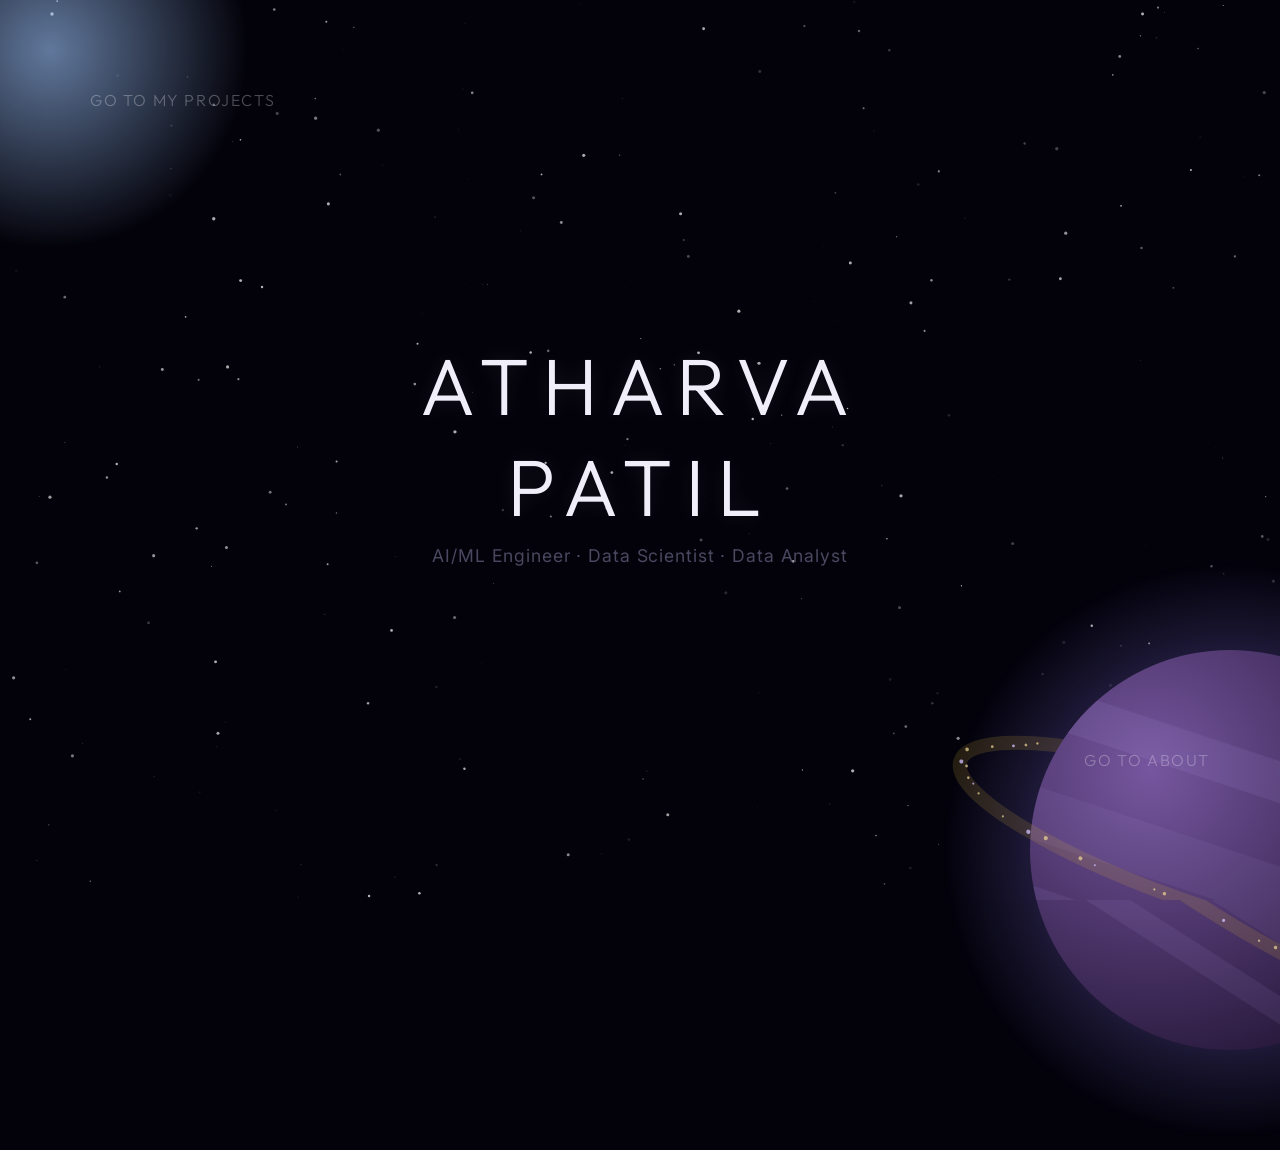
<file: index.html>
<!DOCTYPE html>
<html lang="en">
<head>
    <meta charset="UTF-8">
    <meta name="viewport" content="width=device-width, initial-scale=1.0">
    <title>Atharva Patil</title>
    <link rel="stylesheet" href="landing.css?v=2">
    <link rel="preconnect" href="https://fonts.googleapis.com">
    <link rel="preconnect" href="https://fonts.gstatic.com" crossorigin>
    <link href="https://fonts.googleapis.com/css2?family=Inter:wght@300;400;500;600&family=Outfit:wght@200;300;400;600&display=swap" rel="stylesheet">
    <link rel="icon" type="image/png" href="assets/logo_circle.png">
<!-- Google tag (gtag.js) -->
<script async src="https://www.googletagmanager.com/gtag/js?id=G-QKXBWYPP16"></script>
<script>
  window.dataLayer = window.dataLayer || [];
  function gtag(){dataLayer.push(arguments);}
  gtag('js', new Date());
  gtag('config', 'G-QKXBWYPP16');
</script>
</head>
<body>
    <canvas id="starfield"></canvas>
    
    <div id="center-content">
        <h1 class="name">Atharva Patil</h1>
        <p class="roles">AI/ML Engineer &middot; Data Scientist &middot; Data Analyst</p>
    </div>

    <!-- Top Left Nebula (Projects Gateway) -->
    <a href="projects.html" id="nebula-gateway" class="gateway top-left">
        <div class="nebula-glow"></div>
        <span class="gateway-label">Go to my Projects</span>
    </a>

    <!-- Bottom Right Planet (About Gateway) -->
    <a href="about.html" id="planet-gateway" class="gateway bottom-right" data-planet-box>
        <div class="planet"></div>
        <div class="planet-canvas-clip"><canvas class="planet-canvas" data-planet data-planet-tilt="0.32"></canvas></div>
        <span class="gateway-label">Go to About</span>
    </a>

    <script src="landing.js?v=2"></script>
    <script src="about-planet.js"></script>
</body>
</html>
</file>
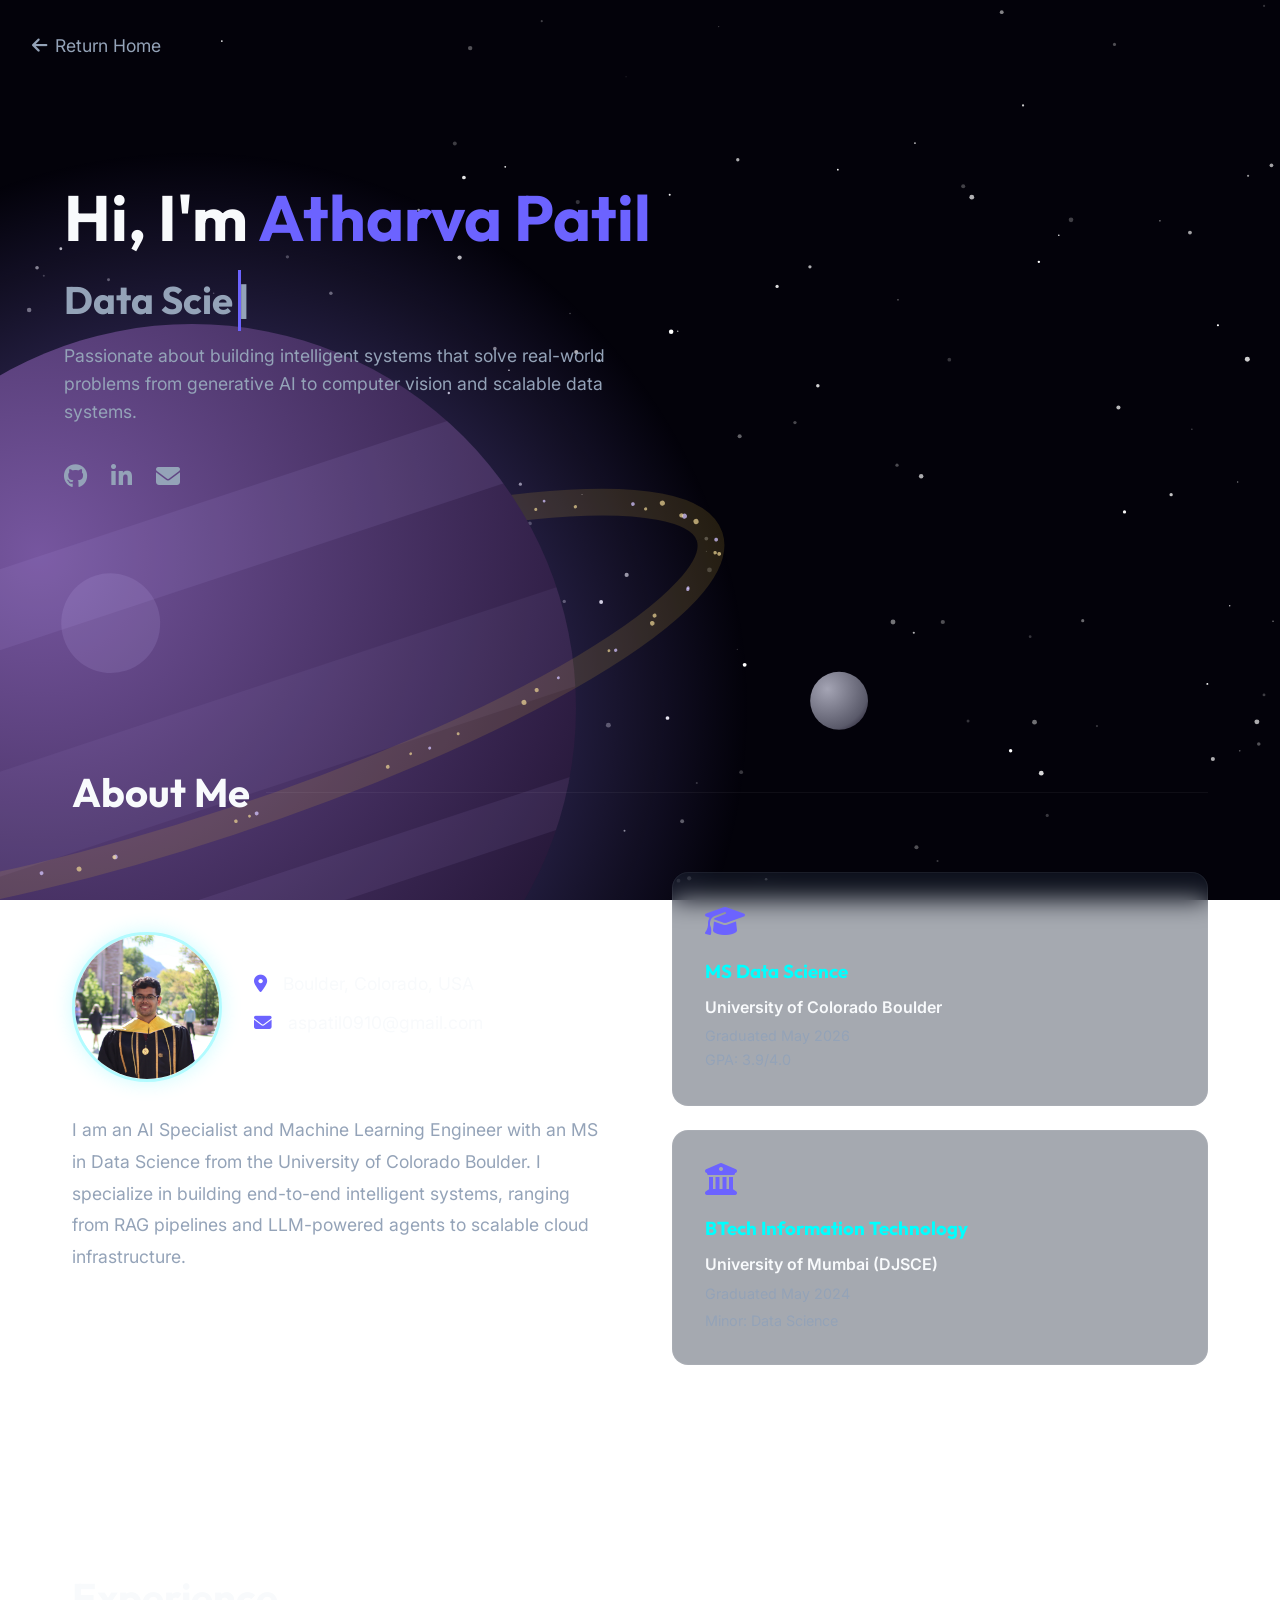
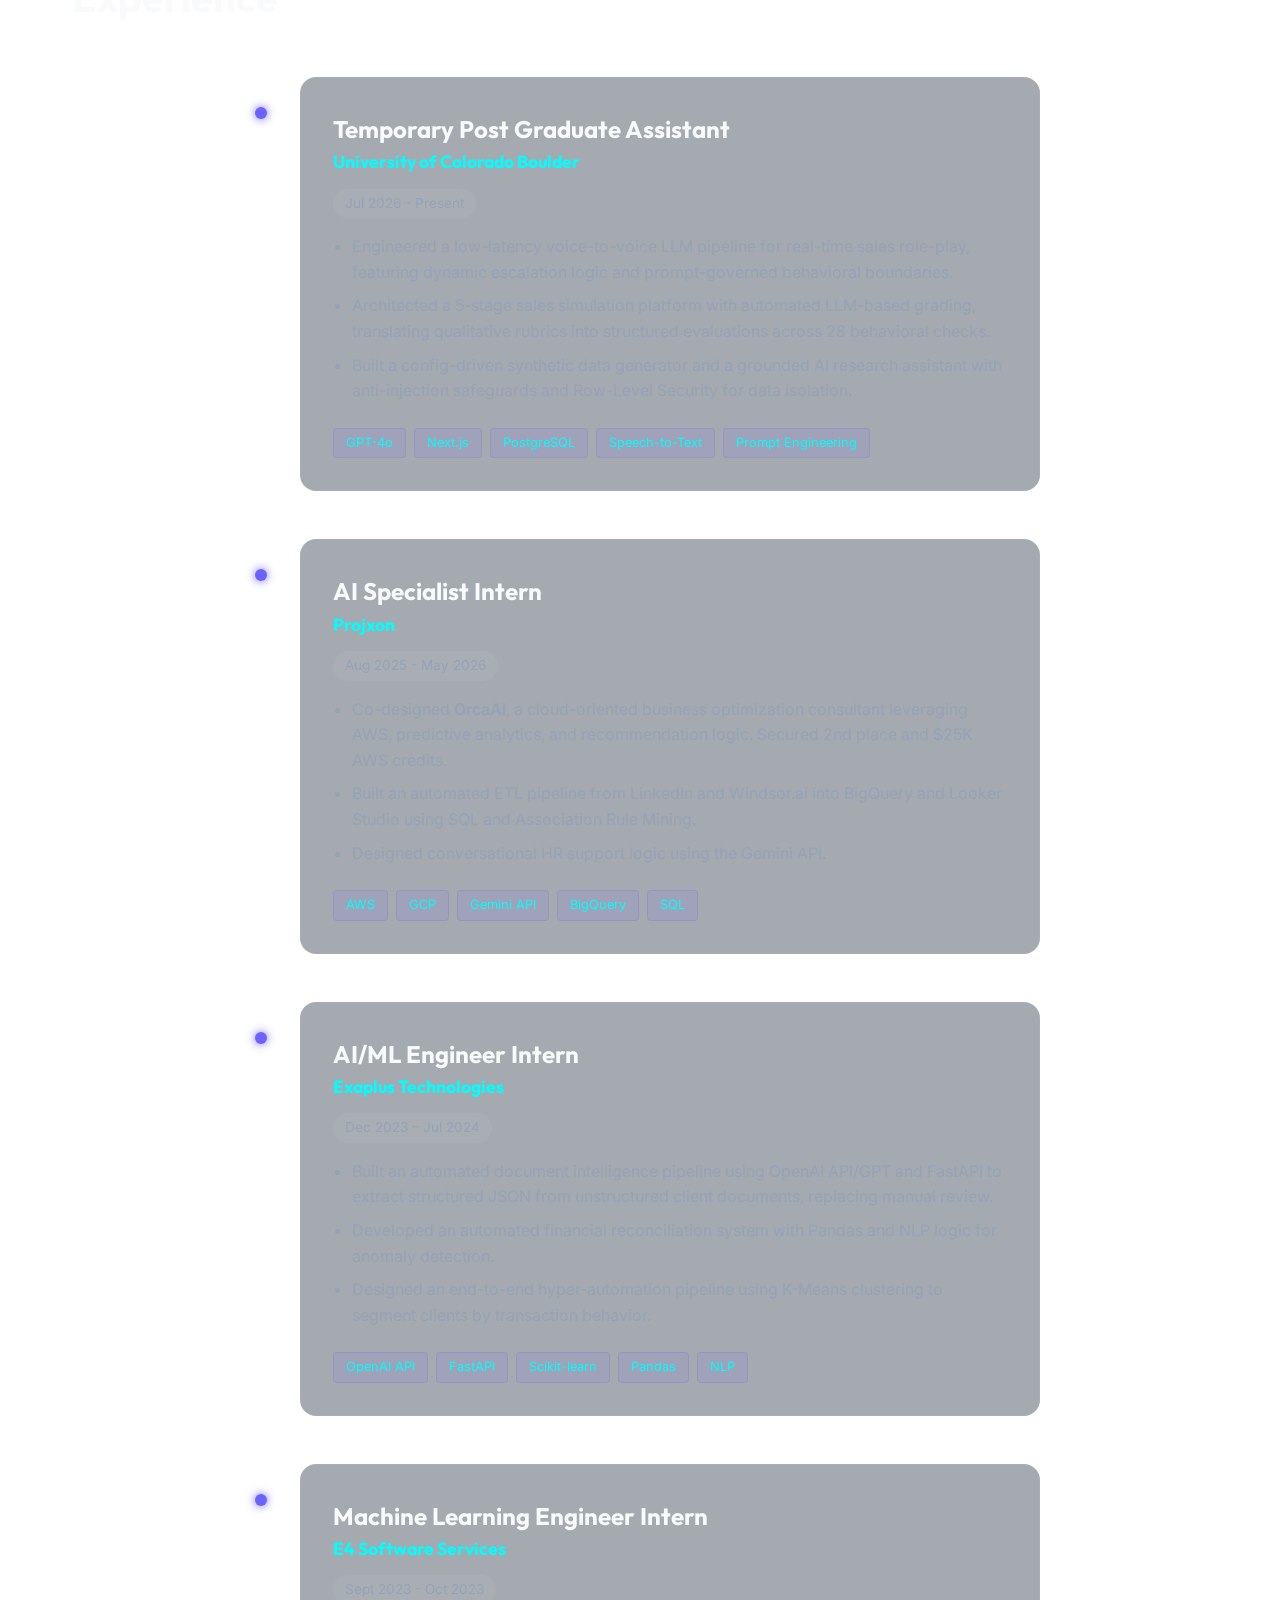
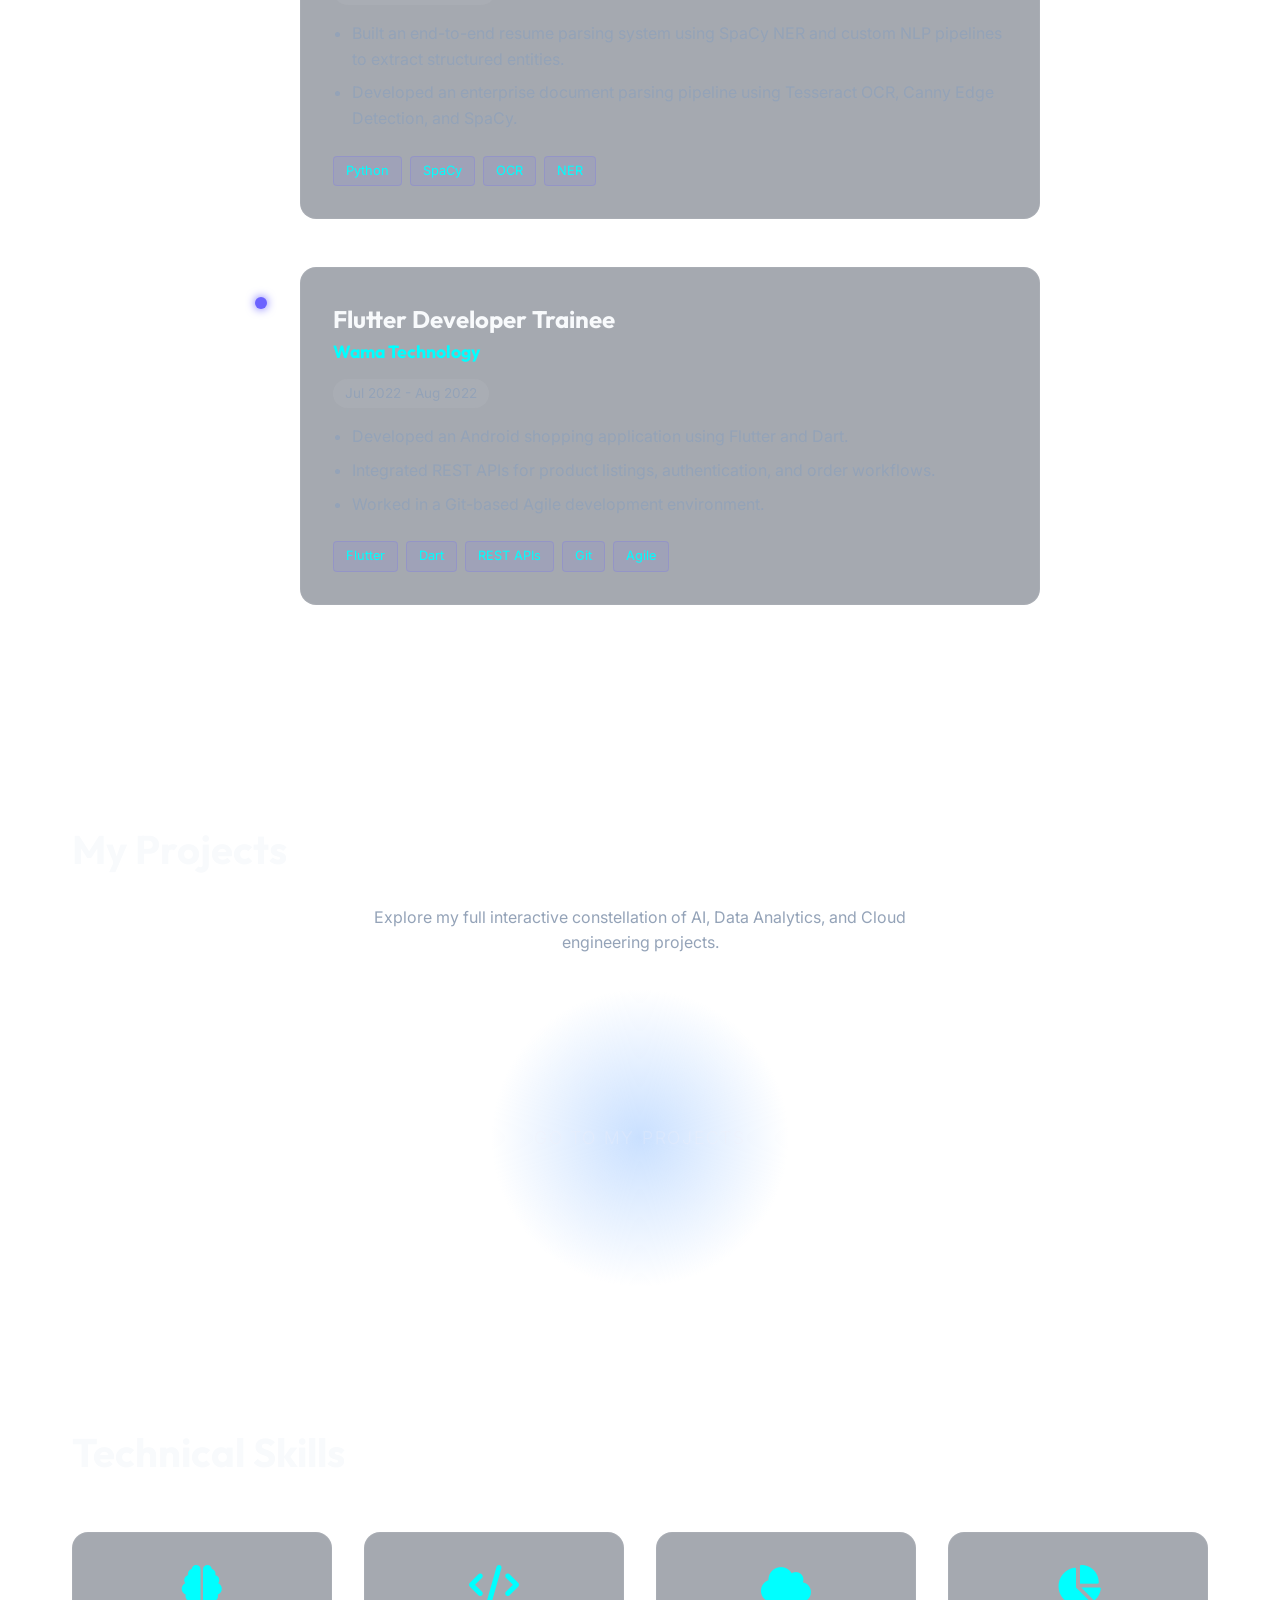
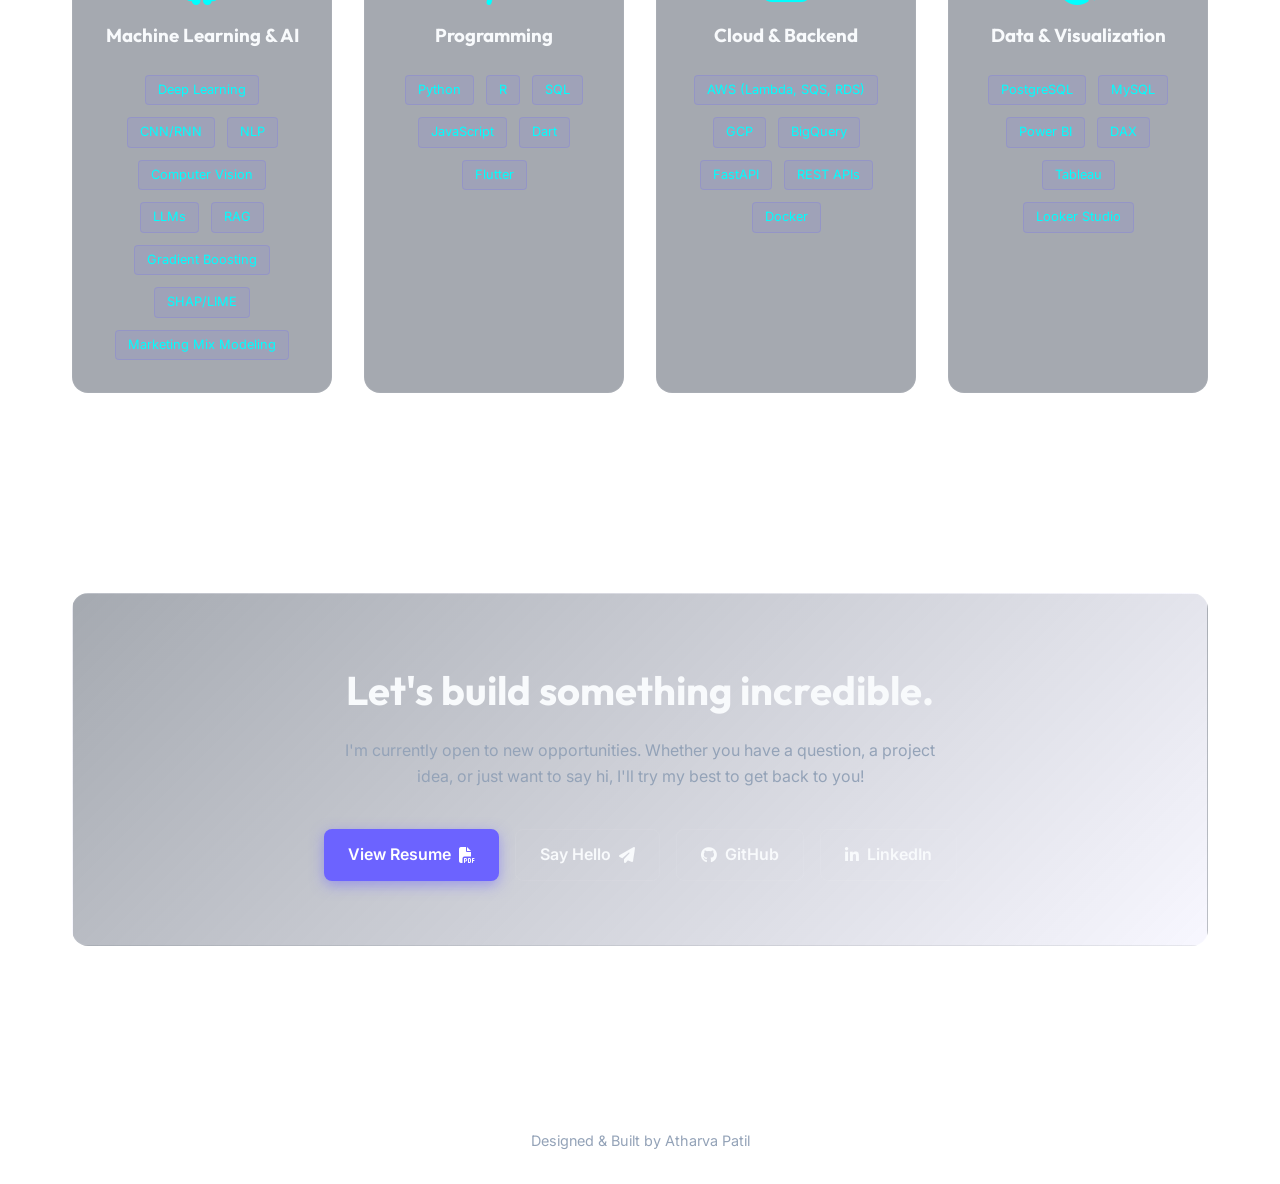
<file: about.html>
<!DOCTYPE html>
<html lang="en">
<head>
    <meta charset="UTF-8">
    <meta name="viewport" content="width=device-width, initial-scale=1.0">
    <title>Atharva Patil | Portfolio</title>
    <link rel="stylesheet" href="style.css">
    <link rel="preconnect" href="https://fonts.googleapis.com">
    <link rel="preconnect" href="https://fonts.gstatic.com" crossorigin>
    <link href="https://fonts.googleapis.com/css2?family=Inter:wght@300;400;500;600&family=Outfit:wght@400;600;700;800&display=swap" rel="stylesheet">
    <link rel="stylesheet" href="https://cdnjs.cloudflare.com/ajax/libs/font-awesome/6.4.0/css/all.min.css">
    <link rel="icon" type="image/png" href="assets/logo_circle.png">
<!-- Google tag (gtag.js) -->
<script async src="https://www.googletagmanager.com/gtag/js?id=G-QKXBWYPP16"></script>
<script>
  window.dataLayer = window.dataLayer || [];
  function gtag(){dataLayer.push(arguments);}
  gtag('js', new Date());
  gtag('config', 'G-QKXBWYPP16');
</script>
</head>
<body>
    <style>
        html, body { background: transparent !important; }
        .hero { background: transparent !important; }
        .hero::before { display: none !important; }
        
        /* Back Button */
        .back-button {
            position: absolute;
            top: 2rem;
            left: 2rem;
            z-index: 1000;
            color: var(--text-muted);
            text-decoration: none;
            font-size: 1.1rem;
            display: flex;
            align-items: center;
            gap: 0.5rem;
            transition: color 0.3s ease, transform 0.3s ease;
        }
        .back-button:hover {
            color: var(--primary);
            transform: translateX(-5px);
        }
        
        /* Nebula Gateway Styles */
        .gateway-container {
            position: relative;
            width: 300px;
            height: 300px;
            margin: 2rem auto;
            display: flex;
            align-items: center;
            justify-content: center;
            cursor: pointer;
            text-decoration: none;
        }
        .nebula-glow {
            position: absolute;
            width: 100%;
            height: 100%;
            border-radius: 50%;
            background: radial-gradient(circle, rgba(160, 200, 255, 0.7) 0%, rgba(3,2,10,0) 70%);
            opacity: 0.8;
            transition: opacity 0.5s ease, transform 0.5s ease;
            z-index: 1;
        }
        .gateway-container:hover .nebula-glow {
            opacity: 1;
            transform: scale(1.1);
        }
        .gateway-label {
            position: relative;
            color: #F0EEF8;
            font-size: 1.1rem;
            font-weight: 300;
            letter-spacing: 0.1em;
            text-transform: uppercase;
            opacity: 0.3;
            transition: opacity 0.5s ease;
            z-index: 2;
        }
        .gateway-container:hover .gateway-label {
            opacity: 1;
        }

        /* Scatter Transition */
        .page-transitioning .nebula-glow {
            transform: scale(25);
            opacity: 1;
            background: radial-gradient(circle, #fff 0%, rgba(160, 200, 255, 0.4) 50%, rgba(3,2,10,1) 100%);
            z-index: 100;
        }
        .page-transitioning .gateway-label { opacity: 0; }
        .page-transitioning #planet-container {
            /* Handled by planet-scatter class */
        }
        .page-transitioning section:not(#projects-preview), 
        .page-transitioning header, 
        .page-transitioning footer,
        .page-transitioning #projects-preview h2,
        .page-transitioning #projects-preview p {
            opacity: 0;
            transition: opacity 0.5s ease;
        }

        @keyframes planetSlideIn {
            0% { transform: translateX(100vw); opacity: 0; }
            100% { transform: translateX(0); opacity: 1; }
        }
        .planet-scatter {
            animation: planetFlyAway 0.8s cubic-bezier(0.5, 0, 1, 0.5) forwards !important;
        }
        @keyframes planetFlyAway {
            to { transform: translate(-100vw, 100vh) scale(0.1); opacity: 0; }
        }

        /* Background planet (drawn on the canvas by about-planet.js) */
        #planet-container {
            position: absolute;
            bottom: -15vw;
            left: -15vw;
            width: 60vw;
            height: 60vw;
            min-width: 500px;
            min-height: 500px;
            animation: planetSlideIn 1.5s cubic-bezier(0.25, 1, 0.5, 1) forwards;
        }
        #about-planet-canvas {
            position: absolute;
            left: -50%;
            top: -50%;
            width: 200%;
            height: 200%;
            pointer-events: none;
        }

        /* Phones: keep everything within the screen width */
        @media (max-width: 768px) {
            .container { padding: 0 1.25rem; }
            .about-grid { grid-template-columns: minmax(0, 1fr); gap: 2.5rem; }
            .profile-header { flex-direction: column; align-items: flex-start; gap: 1.25rem; }
            .profile-image-container { width: 120px; height: 120px; }
            .contact-info p { font-size: 1rem; overflow-wrap: anywhere; }
            #planet-container { width: 80vw; height: 80vw; min-width: 0; min-height: 0; bottom: -20vw; left: -28vw; }
        }
    </style>
    
    <a href="index.html" class="back-button">
        <i class="fas fa-arrow-left"></i> Return Home
    </a>
    <div id="about-background" style="position: fixed; top: 0; left: 0; width: 100vw; height: 100vh; z-index: -1; overflow: hidden; background: #03020A;">
        <canvas id="about-starfield" style="position: absolute; top: -50vh; left: -50vw; width: 200vw; height: 200vh;"></canvas>
        <!-- Planet, ring and moon are drawn by about-planet.js -->
        <div id="planet-container">
            <canvas id="about-planet-canvas" data-planet></canvas>
        </div>
    </div>


    <header class="hero" id="home">
        <div class="hero-content reveal">
            <h1>Hi, I'm <span class="highlight">Atharva Patil</span></h1>
            <h2><span id="typing-text"></span><span class="cursor">|</span></h2>
            <p>Passionate about building intelligent systems that solve real-world problems from generative AI to computer vision and scalable data systems.</p>
            <div class="social-links">
                <a href="https://github.com/Atharva309" target="_blank"><i class="fab fa-github"></i></a>
                <a href="https://www.linkedin.com/in/atharva-patil-714b77222/" target="_blank"><i class="fab fa-linkedin-in"></i></a>
                <a href="mailto:aspatil0910@gmail.com"><i class="fas fa-envelope"></i></a>
            </div>
        </div>
    </header>

    <section id="about" class="about-section">
        <div class="container">
            <h2 class="section-title reveal">About Me</h2>
            <div class="about-grid reveal">
                <div class="about-text">
                    <div class="profile-header">
                        <div class="profile-image-container">
                            <!-- Add your image as assets/profile.jpg -->
                            <img src="assets/profile.jpg" alt="Atharva" id="profile-img" onerror="this.src='data:image/svg+xml;utf8,<svg xmlns=\'http://www.w3.org/2000/svg\' width=\'150\' height=\'150\'><rect width=\'150\' height=\'150\' fill=\'#1a1924\'/><text x=\'50%\' y=\'50%\' font-family=\'sans-serif\' font-size=\'14\' fill=\'#4A4860\' text-anchor=\'middle\' dy=\'.3em\'>Add Image</text></svg>'">
                        </div>
                        <div class="contact-info">
                            <p><i class="fas fa-map-marker-alt"></i> Boulder, Colorado, USA</p>
                            <p><i class="fas fa-envelope"></i> aspatil0910@gmail.com</p>
                        </div>
                    </div>
                    <p>I am an AI Specialist and Machine Learning Engineer with an MS in Data Science from the University of Colorado Boulder. I specialize in building end-to-end intelligent systems, ranging from RAG pipelines and LLM-powered agents to scalable cloud infrastructure.</p>
                </div>
                <div class="education-cards">
                    <div class="glass-card education-card">
                        <i class="fas fa-graduation-cap edu-icon"></i>
                        <h3>MS Data Science</h3>
                        <p class="institution">University of Colorado Boulder</p>
                        <p class="date">Graduated May 2026</p>
                        <span class="gpa">GPA: 3.9/4.0</span>
                    </div>
                    <div class="glass-card education-card">
                        <i class="fas fa-university edu-icon"></i>
                        <h3>BTech Information Technology</h3>
                        <p class="institution">University of Mumbai (DJSCE)</p>
                        <p class="date">Graduated May 2024</p>
                        <p class="minor">Minor: Data Science</p>
                    </div>
                </div>
            </div>
        </div>
    </section>

    <section id="experience" class="experience-section">
        <div class="container">
            <h2 class="section-title reveal">Experience</h2>
            <div class="timeline">
                <div class="timeline-item reveal">
                    <div class="timeline-dot"></div>
                    <div class="glass-card timeline-content">
                        <h3>Temporary Post Graduate Assistant</h3>
                        <h4>University of Colorado Boulder</h4>
                        <span class="date">Jul 2026 - Present</span>
                        <ul>
                            <li>Engineered a low-latency voice-to-voice LLM pipeline for real-time sales role-play, featuring dynamic escalation logic and prompt-governed behavioral boundaries.</li>
                            <li>Architected a 5-stage sales simulation platform with automated LLM-based grading, translating qualitative rubrics into structured evaluations across 28 behavioral checks.</li>
                            <li>Built a config-driven synthetic data generator and a grounded AI research assistant with anti-injection safeguards and Row-Level Security for data isolation.</li>
                        </ul>
                        <div class="tech-stack">
                            <span>GPT-4o</span><span>Next.js</span><span>PostgreSQL</span><span>Speech-to-Text</span><span>Prompt Engineering</span>
                        </div>
                    </div>
                </div>
                
                <div class="timeline-item reveal">
                    <div class="timeline-dot"></div>
                    <div class="glass-card timeline-content">
                        <h3>AI Specialist Intern</h3>
                        <h4>Projxon</h4>
                        <span class="date">Aug 2025 - May 2026</span>
                        <ul>
                            <li>Co-designed <strong>OrcaAI</strong>, a cloud-oriented business optimization consultant leveraging AWS, predictive analytics, and recommendation logic. Secured 2nd place and $25K AWS credits.</li>
                            <li>Built an automated ETL pipeline from LinkedIn and Windsor.ai into BigQuery and Looker Studio using SQL and Association Rule Mining.</li>
                            <li>Designed conversational HR support logic using the Gemini API.</li>
                        </ul>
                        <div class="tech-stack">
                            <span>AWS</span><span>GCP</span><span>Gemini API</span><span>BigQuery</span><span>SQL</span>
                        </div>
                    </div>
                </div>
                
                <div class="timeline-item reveal">
                    <div class="timeline-dot"></div>
                    <div class="glass-card timeline-content">
                        <h3>AI/ML Engineer Intern</h3>
                        <h4>Exaplus Technologies</h4>
                        <span class="date">Dec 2023 – Jul 2024</span>
                        <ul>
                            <li>Built an automated document intelligence pipeline using OpenAI API/GPT and FastAPI to extract structured JSON from unstructured client documents, replacing manual review.</li>
                            <li>Developed an automated financial reconciliation system with Pandas and NLP logic for anomaly detection.</li>
                            <li>Designed an end-to-end hyper-automation pipeline using K-Means clustering to segment clients by transaction behavior.</li>
                        </ul>
                        <div class="tech-stack">
                            <span>OpenAI API</span><span>FastAPI</span><span>Scikit-learn</span><span>Pandas</span><span>NLP</span>
                        </div>
                    </div>
                </div>

                <div class="timeline-item reveal">
                    <div class="timeline-dot"></div>
                    <div class="glass-card timeline-content">
                        <h3>Machine Learning Engineer Intern</h3>
                        <h4>E4 Software Services</h4>
                        <span class="date">Sept 2023 - Oct 2023</span>
                        <ul>
                            <li>Built an end-to-end resume parsing system using SpaCy NER and custom NLP pipelines to extract structured entities.</li>
                            <li>Developed an enterprise document parsing pipeline using Tesseract OCR, Canny Edge Detection, and SpaCy.</li>
                        </ul>
                        <div class="tech-stack">
                            <span>Python</span><span>SpaCy</span><span>OCR</span><span>NER</span>
                        </div>
                    </div>
                </div>

                <div class="timeline-item reveal">
                    <div class="timeline-dot"></div>
                    <div class="glass-card timeline-content">
                        <h3>Flutter Developer Trainee</h3>
                        <h4>Wama Technology</h4>
                        <span class="date">Jul 2022 - Aug 2022</span>
                        <ul>
                            <li>Developed an Android shopping application using Flutter and Dart.</li>
                            <li>Integrated REST APIs for product listings, authentication, and order workflows.</li>
                            <li>Worked in a Git-based Agile development environment.</li>
                        </ul>
                        <div class="tech-stack">
                            <span>Flutter</span><span>Dart</span><span>REST APIs</span><span>Git</span><span>Agile</span>
                        </div>
                    </div>
                </div>
            </div>
        </div>
    </section>
    <section id="projects-preview" style="text-align: center; padding-top: 4rem; padding-bottom: 0;">
        <div class="container reveal">
            <h2 class="section-title" style="justify-content: center; margin-bottom: 1.5rem;">My Projects</h2>
            <p style="color: var(--text-muted); margin-bottom: 1rem; max-width: 600px; margin-inline: auto;">Explore my full interactive constellation of AI, Data Analytics, and Cloud engineering projects.</p>
            <a href="projects.html" id="about-nebula-gateway" class="gateway-container">
                <div class="nebula-glow"></div>
                <span class="gateway-label">Go to my Projects</span>
            </a>
        </div>
    </section>

    <section id="skills" class="skills-section">
        <div class="container">
            <h2 class="section-title reveal">Technical Skills</h2>
            <div class="skills-grid reveal">
                <div class="glass-card skill-category">
                    <i class="fas fa-brain skill-icon"></i>
                    <h3>Machine Learning & AI</h3>
                    <div class="tech-stack wrap">
                        <span>Deep Learning</span><span>CNN/RNN</span><span>NLP</span><span>Computer Vision</span><span>LLMs</span><span>RAG</span><span>Gradient Boosting</span><span>SHAP/LIME</span><span>Marketing Mix Modeling</span>
                    </div>
                </div>
                
                <div class="glass-card skill-category">
                    <i class="fas fa-code skill-icon"></i>
                    <h3>Programming</h3>
                    <div class="tech-stack wrap">
                        <span>Python</span><span>R</span><span>SQL</span><span>JavaScript</span><span>Dart</span><span>Flutter</span>
                    </div>
                </div>

                <div class="glass-card skill-category">
                    <i class="fas fa-cloud skill-icon"></i>
                    <h3>Cloud & Backend</h3>
                    <div class="tech-stack wrap">
                        <span>AWS (Lambda, SQS, RDS)</span><span>GCP</span><span>BigQuery</span><span>FastAPI</span><span>REST APIs</span><span>Docker</span>
                    </div>
                </div>

                <div class="glass-card skill-category">
                    <i class="fas fa-chart-pie skill-icon"></i>
                    <h3>Data & Visualization</h3>
                    <div class="tech-stack wrap">
                        <span>PostgreSQL</span><span>MySQL</span><span>Power BI</span><span>DAX</span><span>Tableau</span><span>Looker Studio</span>
                    </div>
                </div>
            </div>
        </div>
    </section>

    <section id="contact" class="contact-section">
        <div class="container reveal">
            <div class="glass-card contact-card">
                <h2>Let's build something incredible.</h2>
                <p>I'm currently open to new opportunities. Whether you have a question, a project idea, or just want to say hi, I'll try my best to get back to you!</p>
                <div class="contact-buttons">
                    <a href="resume.html" class="btn-primary">View Resume <i class="fas fa-file-pdf"></i></a>
                    <a href="mailto:aspatil0910@gmail.com" class="btn-secondary">Say Hello <i class="fas fa-paper-plane"></i></a>
                    <a href="https://github.com/Atharva309" target="_blank" class="btn-secondary"><i class="fab fa-github"></i> GitHub</a>
                    <a href="https://www.linkedin.com/in/atharva-patil-714b77222/" target="_blank" class="btn-secondary"><i class="fab fa-linkedin-in"></i> LinkedIn</a>
                </div>
            </div>
        </div>
    </section>

    <footer>
        <div class="container">
            <p>Designed & Built by Atharva Patil</p>
        </div>
    </footer>

    <script src="data.js"></script>
    <script src="script.js"></script>
    <script src="about-bg.js"></script>
    <script src="about-planet.js"></script>
</body>
</html>
</file>
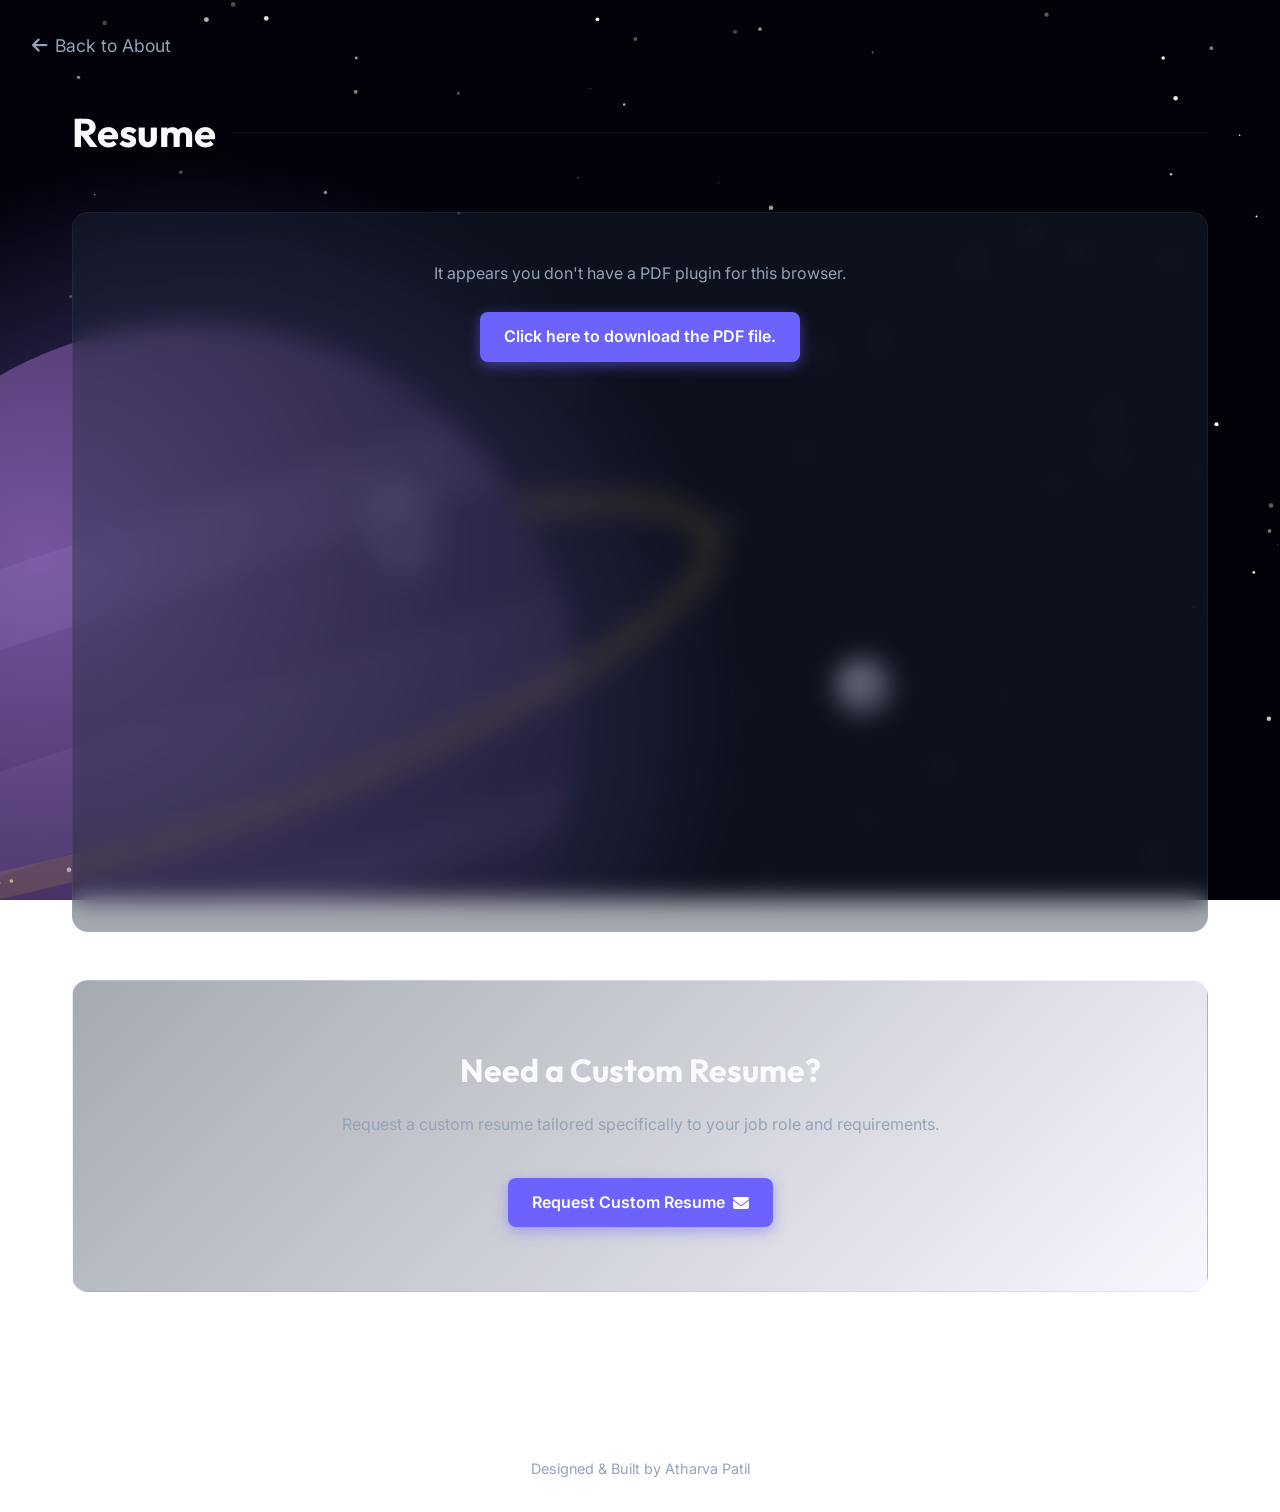
<file: resume.html>
<!DOCTYPE html>
<html lang="en">
<head>
    <meta charset="UTF-8">
    <meta name="viewport" content="width=device-width, initial-scale=1.0">
    <title>Resume | Atharva Patil</title>
    <link rel="stylesheet" href="style.css">
    <link rel="preconnect" href="https://fonts.googleapis.com">
    <link rel="preconnect" href="https://fonts.gstatic.com" crossorigin>
    <link href="https://fonts.googleapis.com/css2?family=Inter:wght@300;400;500;600&family=Outfit:wght@400;600;700;800&display=swap" rel="stylesheet">
    <link rel="stylesheet" href="https://cdnjs.cloudflare.com/ajax/libs/font-awesome/6.4.0/css/all.min.css">
    <link rel="icon" type="image/png" href="assets/logo_circle.png">
<!-- Google tag (gtag.js) -->
<script async src="https://www.googletagmanager.com/gtag/js?id=G-QKXBWYPP16"></script>
<script>
  window.dataLayer = window.dataLayer || [];
  function gtag(){dataLayer.push(arguments);}
  gtag('js', new Date());
  gtag('config', 'G-QKXBWYPP16');
</script>
</head>
<body>
    <style>
        html, body { background: transparent !important; }
        .hero { background: transparent !important; }
        .hero::before { display: none !important; }
        
        /* Back Button */
        .back-button {
            position: absolute;
            top: 2rem;
            left: 2rem;
            z-index: 1000;
            color: var(--text-muted);
            text-decoration: none;
            font-size: 1.1rem;
            display: flex;
            align-items: center;
            gap: 0.5rem;
            transition: color 0.3s ease, transform 0.3s ease;
        }
        .back-button:hover {
            color: var(--primary);
            transform: translateX(-5px);
        }
        
        /* Nebula Gateway Styles */
        .gateway-container {
            position: relative;
            width: 300px;
            height: 300px;
            margin: 2rem auto;
            display: flex;
            align-items: center;
            justify-content: center;
            cursor: pointer;
            text-decoration: none;
        }
        .nebula-glow {
            position: absolute;
            width: 100%;
            height: 100%;
            border-radius: 50%;
            background: radial-gradient(circle, rgba(160, 200, 255, 0.7) 0%, rgba(3,2,10,0) 70%);
            opacity: 0.8;
            transition: opacity 0.5s ease, transform 0.5s ease;
            z-index: 1;
        }
        .gateway-container:hover .nebula-glow {
            opacity: 1;
            transform: scale(1.1);
        }
        .gateway-label {
            position: relative;
            color: #F0EEF8;
            font-size: 1.1rem;
            font-weight: 300;
            letter-spacing: 0.1em;
            text-transform: uppercase;
            opacity: 0.3;
            transition: opacity 0.5s ease;
            z-index: 2;
        }
        .gateway-container:hover .gateway-label {
            opacity: 1;
        }

        /* Scatter Transition */
        .page-transitioning .nebula-glow {
            transform: scale(25);
            opacity: 1;
            background: radial-gradient(circle, #fff 0%, rgba(160, 200, 255, 0.4) 50%, rgba(3,2,10,1) 100%);
            z-index: 100;
        }
        .page-transitioning .gateway-label { opacity: 0; }
        .page-transitioning #planet-container {
            /* Handled by planet-scatter class */
        }
        .page-transitioning section:not(#projects-preview), 
        .page-transitioning header, 
        .page-transitioning footer,
        .page-transitioning #projects-preview h2,
        .page-transitioning #projects-preview p {
            opacity: 0;
            transition: opacity 0.5s ease;
        }

        @keyframes planetSlideIn {
            0% { transform: translateX(100vw); opacity: 0; }
            100% { transform: translateX(0); opacity: 1; }
        }
        .planet-scatter {
            animation: planetFlyAway 0.8s cubic-bezier(0.5, 0, 1, 0.5) forwards !important;
        }
        @keyframes planetFlyAway {
            to { transform: translate(-100vw, 100vh) scale(0.1); opacity: 0; }
        }

        /* Background planet (drawn on the canvas by about-planet.js), same as the about page */
        #planet-container {
            position: absolute;
            bottom: -15vw;
            left: -15vw;
            width: 60vw;
            height: 60vw;
            min-width: 500px;
            min-height: 500px;
            animation: planetSlideIn 1.5s cubic-bezier(0.25, 1, 0.5, 1) forwards;
        }
        #about-planet-canvas {
            position: absolute;
            left: -50%;
            top: -50%;
            width: 200%;
            height: 200%;
            pointer-events: none;
        }
        @media (max-width: 768px) {
            #planet-container { width: 80vw; height: 80vw; min-width: 0; min-height: 0; bottom: -20vw; left: -28vw; }
        }
    </style>
    
    <a href="about.html" class="back-button">
        <i class="fas fa-arrow-left"></i> Back to About
    </a>
    <div id="about-background" style="position: fixed; top: 0; left: 0; width: 100vw; height: 100vh; z-index: -1; overflow: hidden; background: #03020A;">
        <canvas id="about-starfield" style="position: absolute; top: -50vh; left: -50vw; width: 200vw; height: 200vh;"></canvas>
        <!-- Planet, ring and moon are drawn by about-planet.js -->
        <div id="planet-container">
            <canvas id="about-planet-canvas" data-planet></canvas>
        </div>
    </div>


    <section id="resume-viewer" class="about-section" style="padding-top: 100px; min-height: 100vh;">
        <div class="container reveal">
            <h2 class="section-title">Resume</h2>
            
            <div class="glass-card" style="padding: 1rem; height: 80vh; margin-bottom: 3rem;">
                <object data="assets/resume.pdf" type="application/pdf" width="100%" height="100%">
                    <p style="text-align: center; color: var(--text-muted); margin-top: 2rem;">It appears you don't have a PDF plugin for this browser. <br><br> <a href="assets/resume.pdf" class="btn-primary">Click here to download the PDF file.</a></p>
                </object>
            </div>
            
            <div class="glass-card contact-card" style="margin-bottom: 2rem; text-align: center;">
                <h2 style="font-size: 2rem; margin-bottom: 1rem;">Need a Custom Resume?</h2>
                <p style="color: var(--text-muted); max-width: 600px; margin: 0 auto 2.5rem;">Request a custom resume tailored specifically to your job role and requirements.</p>
                <div class="contact-buttons" style="display: flex; justify-content: center;">
                    <a href="mailto:aspatil0910@gmail.com?subject=Resume%20Request%20%E2%80%94%20%5BRole%5D&body=Hi%20Atharva%2C%0D%0A%0D%0AI%20would%20like%20to%20request%20a%20copy%20of%20your%20custom%20resume%20for%20the%20following%20role%3A%0D%0A%0D%0A%5BInsert%20Role/Job%20Description%20Here%5D" class="btn-primary">Request Custom Resume <i class="fas fa-envelope"></i></a>
                </div>
            </div>
        </div>
    </section>

    <footer>
        <div class="container">
            <p>Designed & Built by Atharva Patil</p>
        </div>
    </footer>

    <script src="data.js"></script>
    <script src="script.js"></script>
    <script src="about-bg.js"></script>
    <script src="about-planet.js"></script>
</body>
</html>
</file>
<file: landing.css>
:root {
    --bg-color: #03020A;
    --text-name: #F0EEF8;
    --text-roles: #4A4860;
    --nebula-glow: rgba(160, 200, 255, 0.7);
    --planet-base: #5a3e7a;
    --planet-ring: #d4af37;
}

* {
    margin: 0;
    padding: 0;
    box-sizing: border-box;
}

body {
    background-color: var(--bg-color);
    width: 100vw;
    height: 100vh;
    overflow: hidden;
    font-family: 'Outfit', sans-serif;
    color: var(--text-name);
    position: relative;
    cursor: default;
}

/* Canvas Background */
#starfield {
    position: absolute;
    top: 0;
    left: 0;
    width: 100%;
    height: 100%;
    z-index: 1;
    pointer-events: auto;
}

/* Center Content */
#center-content {
    position: absolute;
    top: 50%;
    left: 50%;
    transform: translate(-50%, -50%);
    text-align: center;
    z-index: 10;
    pointer-events: none;
    transition: opacity 0.5s ease;
}

.name {
    font-size: 5rem;
    font-weight: 300;
    letter-spacing: 0.15em;
    text-transform: uppercase;
    margin-bottom: 0.5rem;
    text-shadow: 0 0 20px rgba(240, 238, 248, 0.1);
}

.roles {
    font-family: 'Inter', sans-serif;
    font-size: 1.1rem;
    font-weight: 400;
    color: var(--text-roles);
    letter-spacing: 0.05em;
}

/* Gateways */
.gateway {
    position: absolute;
    z-index: 20;
    text-decoration: none;
    display: flex;
    align-items: center;
    justify-content: center;
    cursor: pointer;
}

.gateway-label {
    position: absolute;
    color: var(--text-name);
    font-size: 1rem;
    font-weight: 300;
    letter-spacing: 0.1em;
    opacity: 0.3;
    transition: opacity 0.5s ease;
    white-space: nowrap;
    text-transform: uppercase;
    pointer-events: none;
}

.gateway:hover .gateway-label {
    opacity: 1;
}

/* Top Left Nebula */
.top-left {
    top: -150px;
    left: -150px;
    width: 400px;
    height: 400px;
}

.nebula-glow {
    width: 100%;
    height: 100%;
    border-radius: 50%;
    background: radial-gradient(circle, var(--nebula-glow) 0%, rgba(3,2,10,0) 70%);
    opacity: 0.85;
    transition: opacity 0.5s ease, transform 0.5s ease;
}

.top-left:hover .nebula-glow {
    opacity: 1;
    transform: scale(1.1);
}

.top-left .gateway-label {
    top: 60%;
    left: 60%;
}

/* Bottom Right Planet */
.bottom-right {
    bottom: -150px;
    right: -150px;
    width: 400px;
    height: 400px;
}

/* The planet itself is drawn on .planet-canvas by about-planet.js (same as the about page);
   .planet stays as an invisible disc that carries the hover glow */
.planet {
    width: 100%;
    height: 100%;
    border-radius: 50%;
    position: relative;
    transition: box-shadow 0.5s ease, transform 1s cubic-bezier(0.25, 1, 0.5, 1);
}

/* The canvas spans twice the planet's box; this clip trims its off-screen right and bottom edges
   to where the old CSS ring reached, so the page keeps its previous width on phones */
.planet-canvas-clip {
    position: absolute;
    left: -50%;
    top: -50%;
    width: 175%;
    height: 175%;
    overflow: hidden;
    pointer-events: none;
}

.planet-canvas {
    position: absolute;
    left: 0;
    top: 0;
    width: 114.2857%; /* 200% of the planet's box */
    height: 114.2857%;
}

.bottom-right:hover .planet {
    box-shadow: 0 0 100px rgba(118, 86, 159, 0.8);
}

.bottom-right .gateway-label {
    top: 25%;
    right: 55%;
}

/* Transitions */
.page-transitioning #center-content {
    opacity: 0;
}

.page-transitioning.to-about .planet {
    transform: scale(6) translate(-20%, -20%);
    box-shadow: none;
    z-index: 100;
}
.page-transitioning.to-about .top-left {
    opacity: 0;
    transition: opacity 0.5s ease;
}
.page-transitioning.to-about .gateway-label {
    opacity: 0;
}

.page-transitioning.to-projects .nebula-glow {
    transform: scale(15);
    opacity: 1;
    background: radial-gradient(circle, #fff 0%, var(--nebula-glow) 50%, rgba(3,2,10,1) 100%);
    z-index: 100;
}
.page-transitioning.to-projects .bottom-right {
    opacity: 0;
    transition: opacity 0.5s ease;
}
.page-transitioning.to-projects .gateway-label {
    opacity: 0;
}

/* Mobile Adjustments */
@media (max-width: 768px) {
    .name {
        font-size: 3rem;
    }
    .roles {
        font-size: 0.9rem;
    }
    .top-left {
        width: 300px;
        height: 300px;
        top: -100px;
        left: -100px;
    }
    .bottom-right {
        width: 300px;
        height: 300px;
        bottom: -100px;
        right: -100px;
    }
    .gateway-label {
        font-size: 0.8rem;
    }
}

@keyframes modalZoomIn {
    0% {
        opacity: 0;
        transform: scale(0.9) translateY(40px);
    }
    100% {
        opacity: 1;
        transform: scale(1) translateY(0);
    }
}
</file>
<file: style.css>
:root {
    --bg-dark: #020617;
    --bg-light: #0f172a;
    --primary: #6C63FF;
    --primary-glow: rgba(108, 99, 255, 0.5);
    --secondary: #00FFFF;
    --text-main: #f8fafc;
    --text-muted: #94a3b8;
    --glass-bg: rgba(30, 41, 59, 0.4);
    --glass-border: rgba(255, 255, 255, 0.05);
    --transition: all 0.3s cubic-bezier(0.4, 0, 0.2, 1);
}

* {
    margin: 0;
    padding: 0;
    box-sizing: border-box;
}

html {
    scroll-behavior: smooth;
}

body {
    font-family: 'Inter', sans-serif;
    background-color: var(--bg-dark);
    color: var(--text-main);
    line-height: 1.6;
    overflow-x: hidden;
}

h1, h2, h3, h4 {
    font-family: 'Outfit', sans-serif;
}

.container {
    max-width: 1200px;
    margin: 0 auto;
    padding: 0 2rem;
}

/* Glassmorphism utility */
.glass-card {
    background: var(--glass-bg);
    backdrop-filter: blur(12px);
    -webkit-backdrop-filter: blur(12px);
    border: 1px solid var(--glass-border);
    border-radius: 16px;
    padding: 2rem;
    transition: var(--transition);
}

.glass-card:hover {
    transform: translateY(-5px);
    border-color: rgba(108, 99, 255, 0.3);
    box-shadow: 0 10px 30px -10px var(--primary-glow);
}

/* Buttons */
.btn-primary, .btn-secondary {
    display: inline-flex;
    align-items: center;
    gap: 0.5rem;
    padding: 0.75rem 1.5rem;
    border-radius: 8px;
    font-weight: 600;
    text-decoration: none;
    transition: var(--transition);
    cursor: pointer;
    border: none;
    font-size: 1rem;
    font-family: 'Inter', sans-serif;
}

.btn-primary {
    background: var(--primary);
    color: white;
    box-shadow: 0 4px 14px 0 var(--primary-glow);
}

.btn-primary:hover {
    background: #5b54db;
    transform: translateY(-2px);
    box-shadow: 0 6px 20px rgba(108, 99, 255, 0.6);
}

.btn-secondary {
    background: transparent;
    color: var(--text-main);
    border: 1px solid var(--glass-border);
}

.btn-secondary:hover {
    border-color: var(--primary);
    color: var(--primary);
}

/* Typography highlights */
.highlight {
    color: var(--primary);
}

/* Navbar */
.navbar {
    position: fixed;
    top: 0;
    width: 100%;
    padding: 1.5rem 5%;
    display: flex;
    justify-content: space-between;
    align-items: center;
    z-index: 1000;
    transition: var(--transition);
}

.navbar.scrolled {
    padding: 1rem 5%;
    background: rgba(2, 6, 23, 0.1);
    backdrop-filter: blur(12px);
    -webkit-backdrop-filter: blur(12px);
    border-bottom: 1px solid var(--glass-border);
}

.logo {
    font-family: 'Outfit', sans-serif;
    font-size: 1.5rem;
    font-weight: 800;
}

.logo span {
    color: var(--primary);
}

.nav-links {
    display: flex;
    list-style: none;
    gap: 2rem;
    align-items: center;
}

.nav-links a {
    color: var(--text-muted);
    text-decoration: none;
    font-weight: 500;
    transition: var(--transition);
}

.nav-links a:hover {
    color: var(--primary);
}

/* Dropdown */
.dropdown {
    position: relative;
    display: inline-block;
}

.dropdown-content {
    display: none;
    position: absolute;
    background: var(--bg-dark);
    backdrop-filter: blur(12px);
    border: 1px solid var(--glass-border);
    min-width: 150px;
    box-shadow: 0px 8px 16px 0px rgba(0,0,0,0.5);
    z-index: 1001;
    border-radius: 8px;
    top: 100%;
    left: 0;
    overflow: hidden;
}

.dropdown-content a {
    color: var(--text-muted);
    padding: 12px 16px;
    text-decoration: none;
    display: block;
    transition: var(--transition);
}

.dropdown-content a:hover {
    background-color: rgba(255, 255, 255, 0.05);
    color: var(--primary);
}

.dropdown:hover .dropdown-content {
    display: block;
}

.hamburger {
    display: none;
    font-size: 1.5rem;
    cursor: pointer;
}

/* Hero Section */
.hero {
    min-height: 80vh;
    display: flex;
    align-items: center;
    padding: 0 5%;
    position: relative;
    background-image: url('assets/hero-bg.png');
    background-size: cover;
    background-position: center;
}

/* Gradient overlay for readability */
.hero::before {
    content: '';
    position: absolute;
    inset: 0;
    background: linear-gradient(90deg, var(--bg-dark) 0%, rgba(2,6,23,0.7) 100%);
    z-index: 1;
}

.hero-content {
    position: relative;
    z-index: 2;
    max-width: 800px;
}

.hero h1 {
    font-size: clamp(3rem, 5vw, 5rem);
    line-height: 1.1;
    margin-bottom: 1rem;
}

.hero h2 {
    font-size: clamp(1.5rem, 3vw, 2.5rem);
    color: var(--text-muted);
    margin-bottom: 1.5rem;
    height: 3rem; /* Prevents layout shift during typing */
}

.cursor {
    display: inline-block;
    width: 3px;
    background-color: var(--primary);
    animation: blink 1s infinite;
    margin-left: 5px;
}

@keyframes blink {
    0%, 100% { opacity: 1; }
    50% { opacity: 0; }
}

.hero p {
    font-size: 1.1rem;
    color: var(--text-muted);
    max-width: 600px;
    margin-bottom: 2rem;
}

.social-links {
    display: flex;
    gap: 1.5rem;
    margin-bottom: 2.5rem;
}

.social-links a {
    color: var(--text-muted);
    font-size: 1.5rem;
    transition: var(--transition);
}

.social-links a:hover {
    color: var(--primary);
    transform: translateY(-3px);
}

/* Sections Global */
section {
    padding: 100px 0;
}

.section-title {
    font-size: 2.5rem;
    margin-bottom: 3rem;
    display: flex;
    align-items: center;
    gap: 1rem;
}

.section-title::after {
    content: '';
    height: 1px;
    flex: 1;
    background: var(--glass-border);
}

/* About Section */
.about-section {
    padding-top: 40px;
}

.about-grid {
    display: grid;
    grid-template-columns: 1fr 1fr;
    gap: 4rem;
    align-items: center;
}

.profile-header {
    display: flex;
    align-items: center;
    gap: 2rem;
    margin-bottom: 2rem;
}

.profile-image-container {
    width: 150px;
    height: 150px;
    border-radius: 50%;
    overflow: hidden;
    flex-shrink: 0;
    border: 3px solid rgba(0, 240, 255, 0.3);
    box-shadow: 0 0 20px rgba(0, 240, 255, 0.2);
    transition: all 0.3s ease;
    background-color: var(--card-bg);
}

.profile-image-container:hover {
    border-color: rgba(0, 240, 255, 0.8);
    box-shadow: 0 0 30px rgba(0, 240, 255, 0.4);
    transform: scale(1.05);
}

#profile-img {
    width: 100%;
    height: 100%;
    object-fit: cover;
}

.about-text p {
    color: var(--text-muted);
    font-size: 1.1rem;
    margin-bottom: 2rem;
    line-height: 1.8;
}

.contact-info p {
    margin-bottom: 0.5rem;
    display: flex;
    align-items: center;
    gap: 1rem;
    font-size: 1.1rem;
    color: var(--text-color);
}

.contact-info i {
    color: var(--primary);
}

.education-cards {
    display: flex;
    flex-direction: column;
    gap: 1.5rem;
}

.education-card h3 {
    margin: 1rem 0 0.5rem;
    color: var(--secondary);
}

.edu-icon {
    font-size: 2rem;
    color: var(--primary);
}

.institution {
    font-weight: 600;
}

.date, .gpa, .minor {
    color: var(--text-muted);
    font-size: 0.9rem;
    margin-top: 0.25rem;
}

/* Experience Timeline */
.timeline {
    position: relative;
    max-width: 800px;
    margin: 0 auto;
}

.timeline::before {
    content: '';
    position: absolute;
    left: 20px;
    top: 0;
    height: 100%;
    width: 2px;
    background: var(--glass-border);
}

.timeline-item {
    position: relative;
    margin-bottom: 3rem;
    padding-left: 60px;
}

.timeline-dot {
    position: absolute;
    left: 15px;
    top: 30px;
    width: 12px;
    height: 12px;
    border-radius: 50%;
    background: var(--primary);
    box-shadow: 0 0 10px var(--primary);
}

.timeline-content h3 {
    font-size: 1.5rem;
    color: var(--text-main);
}

.timeline-content h4 {
    font-size: 1.1rem;
    color: var(--secondary);
    margin-bottom: 0.5rem;
}

.timeline-content .date {
    display: inline-block;
    padding: 0.25rem 0.75rem;
    background: rgba(255,255,255,0.05);
    border-radius: 20px;
    font-size: 0.85rem;
    margin-bottom: 1rem;
}

.timeline-content ul {
    margin-left: 1.2rem;
    color: var(--text-muted);
    margin-bottom: 1.5rem;
}

.timeline-content li {
    margin-bottom: 0.5rem;
}

.tech-stack {
    display: flex;
    gap: 0.5rem;
    flex-wrap: wrap;
}

.tech-stack span {
    font-size: 0.8rem;
    padding: 0.25rem 0.75rem;
    border-radius: 4px;
    background: rgba(108, 99, 255, 0.1);
    color: var(--secondary);
    border: 1px solid rgba(108, 99, 255, 0.2);
}

/* Projects Grid */
.projects-grid {
    display: grid;
    grid-template-columns: repeat(auto-fit, minmax(300px, 1fr));
    gap: 2rem;
}

.project-card {
    display: flex;
    flex-direction: column;
    justify-content: space-between;
}

.project-header {
    display: flex;
    justify-content: space-between;
    align-items: center;
    margin-bottom: 1.5rem;
}

.project-icon {
    font-size: 2.5rem;
    color: var(--primary);
}

.project-links a {
    color: var(--text-main);
    font-size: 1.2rem;
    transition: var(--transition);
}

.project-links a:hover {
    color: var(--primary);
}

.project-content h3 {
    margin-bottom: 1rem;
    font-size: 1.3rem;
}

.project-content p {
    color: var(--text-muted);
    font-size: 0.95rem;
    margin-bottom: 1.5rem;
}

/* Skills */
.skills-grid {
    display: grid;
    grid-template-columns: repeat(auto-fit, minmax(250px, 1fr));
    gap: 2rem;
}

.skill-category {
    text-align: center;
}

.skill-icon {
    font-size: 2.5rem;
    color: var(--secondary);
    margin-bottom: 1rem;
}

.skill-category h3 {
    margin-bottom: 1.5rem;
}

.tech-stack.wrap {
    justify-content: center;
    gap: 0.75rem;
}

/* Contact */
.contact-section {
    padding-bottom: 150px;
}

.contact-card {
    text-align: center;
    padding: 4rem 2rem;
    background: linear-gradient(135deg, var(--glass-bg), rgba(108, 99, 255, 0.05));
}

.contact-card h2 {
    font-size: 2.5rem;
    margin-bottom: 1rem;
}

.contact-card p {
    color: var(--text-muted);
    max-width: 600px;
    margin: 0 auto 2.5rem;
}

.contact-buttons {
    display: flex;
    justify-content: center;
    gap: 1rem;
    flex-wrap: wrap;
}

/* Footer */
footer {
    text-align: center;
    padding: 2rem;
    border-top: 1px solid var(--glass-border);
    color: var(--text-muted);
    font-size: 0.9rem;
}

/* Animations */
.reveal {
    opacity: 0;
    transform: translateY(30px);
    transition: all 0.8s ease-out;
}

.reveal.active {
    opacity: 1;
    transform: translateY(0);
}

/* Media Queries */
@media (max-width: 768px) {
    .nav-links {
        display: none; /* simple mobile menu hiding for now */
    }
    .hamburger {
        display: block;
    }
    .about-grid {
        grid-template-columns: 1fr;
    }
    .hero h1 {
        font-size: 2.5rem;
    }
    .hero h2 {
        font-size: 1.2rem;
    }
    .timeline::before {
        left: 0;
    }
    .timeline-dot {
        left: -5px;
    }
    .timeline-item {
        padding-left: 30px;
    }
}
</file>
